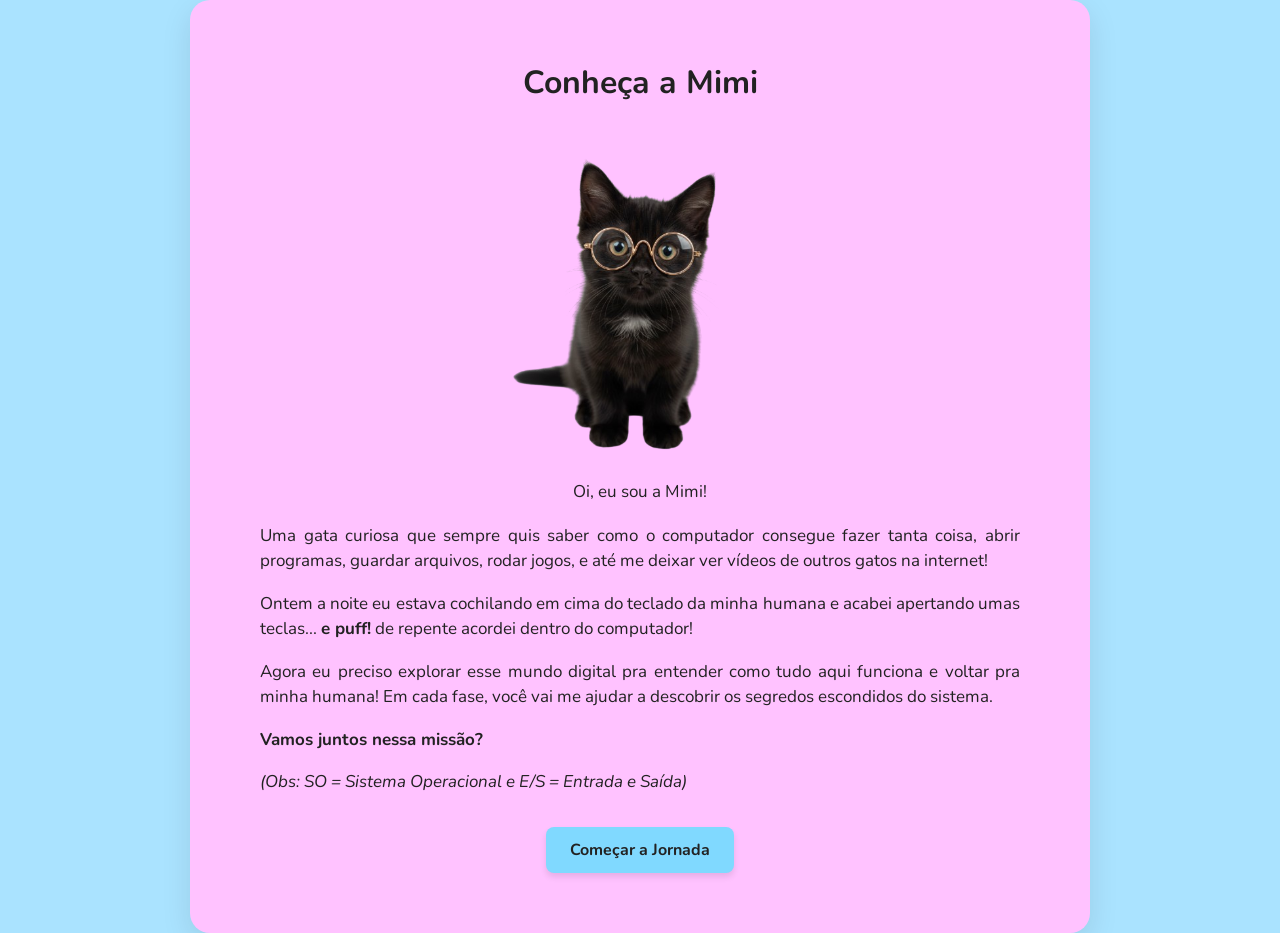
<file: index.html>
<!DOCTYPE html>
<html lang="pt-BR">

<head>
    <meta charset="UTF-8">
    <meta name="viewport" content="width=device-width, initial-scale=1.0">
    <title>Jogo da Mimi</title>
    <link rel="preconnect" href="https://fonts.googleapis.com">
    <link rel="preconnect" href="https://fonts.gstatic.com" crossorigin>
    <link href="https://fonts.googleapis.com/css2?family=Nunito:wght@400;700;800&display=swap" rel="stylesheet">
    <link rel="stylesheet" href="style.css">
</head>

<body>
    <main class="container">
        <h1>Conheça a Mimi </h1>
        <img src="imagens/gato.png" alt="Mimi curioso" class="miau-img">
        <section id="texto-doido">
            <span id="oi-mimi">Oi, eu sou a Mimi!</span>
            <div class="miau-txt">
                <p>Uma gata curiosa que sempre quis saber como o computador consegue fazer tanta coisa, abrir programas,
                    guardar arquivos, rodar jogos, e até me deixar ver vídeos de outros gatos na internet!</p>
                <p>Ontem a noite eu estava cochilando em cima do teclado da minha humana e acabei apertando umas
                    teclas... <b>e puff!</b> de repente acordei dentro do computador!</p>
                <p>Agora eu preciso explorar esse mundo digital pra entender como tudo aqui funciona e voltar pra minha
                    humana! Em cada fase, você vai me ajudar a descobrir os segredos escondidos do sistema.</p>
                <p><b>Vamos juntos nessa missão?</b></p>
                <p><i>(Obs: SO = Sistema Operacional e E/S = Entrada e Saída)</i></p>
            </div>
        </section>
        <button id="startBtn">Começar a Jornada</button>
    </main>

    <section id="intro-sequence">
        <img id="intro-img" src="imagens/hannimimi0.png" alt="Intro Mimi">
        <button id="skip-btn">Pular Introdução ⏭</button>
    </section>

    <script>
        const startBtn = document.getElementById("startBtn");
        const container = document.querySelector(".container");
        const introSequence = document.getElementById("intro-sequence");
        const introImg = document.getElementById("intro-img");
        const skipBtn = document.getElementById("skip-btn");

        const introImages = [
            "imagens/hannimimi0.png",
            "imagens/hannimimi1.png",
            "imagens/hannimimi2.png",
            "imagens/hannimimi3.png",
            "imagens/hannimimi4.png"
        ];
        let currentIntroIndex = 0;
        let introInterval;

        // Pré-carregamento das imagens para evitar travamento na animação
        introImages.forEach(src => {
            const img = new Image();
            img.src = src;
        });

        function goToIntro() {
            container.classList.add("fade-out");
            setTimeout(() => {
                container.classList.add("hidden");
                introSequence.classList.add("active");
                
                introInterval = setInterval(() => {
                    currentIntroIndex++;
                    if (currentIntroIndex >= introImages.length) {
                        endIntro();
                    } else {
                        // Faz a imagem apagar, troca e acende com suavidade
                        introImg.style.opacity = "0";
                        setTimeout(() => {
                            introImg.src = introImages[currentIntroIndex];
                            introImg.style.opacity = "1";
                        }, 400); 
                    }
                }, 2800); // Tempo total exibindo cada imagem
            }, 800);
        }

        function endIntro() {
            clearInterval(introInterval);
            document.body.classList.add("fade-out");
            setTimeout(() => {
                window.location.href = "jogo.html";
            }, 800);
        }

        startBtn.addEventListener("click", goToIntro);
        skipBtn.addEventListener("click", endIntro);
    </script>
</body>

</html>
</file>
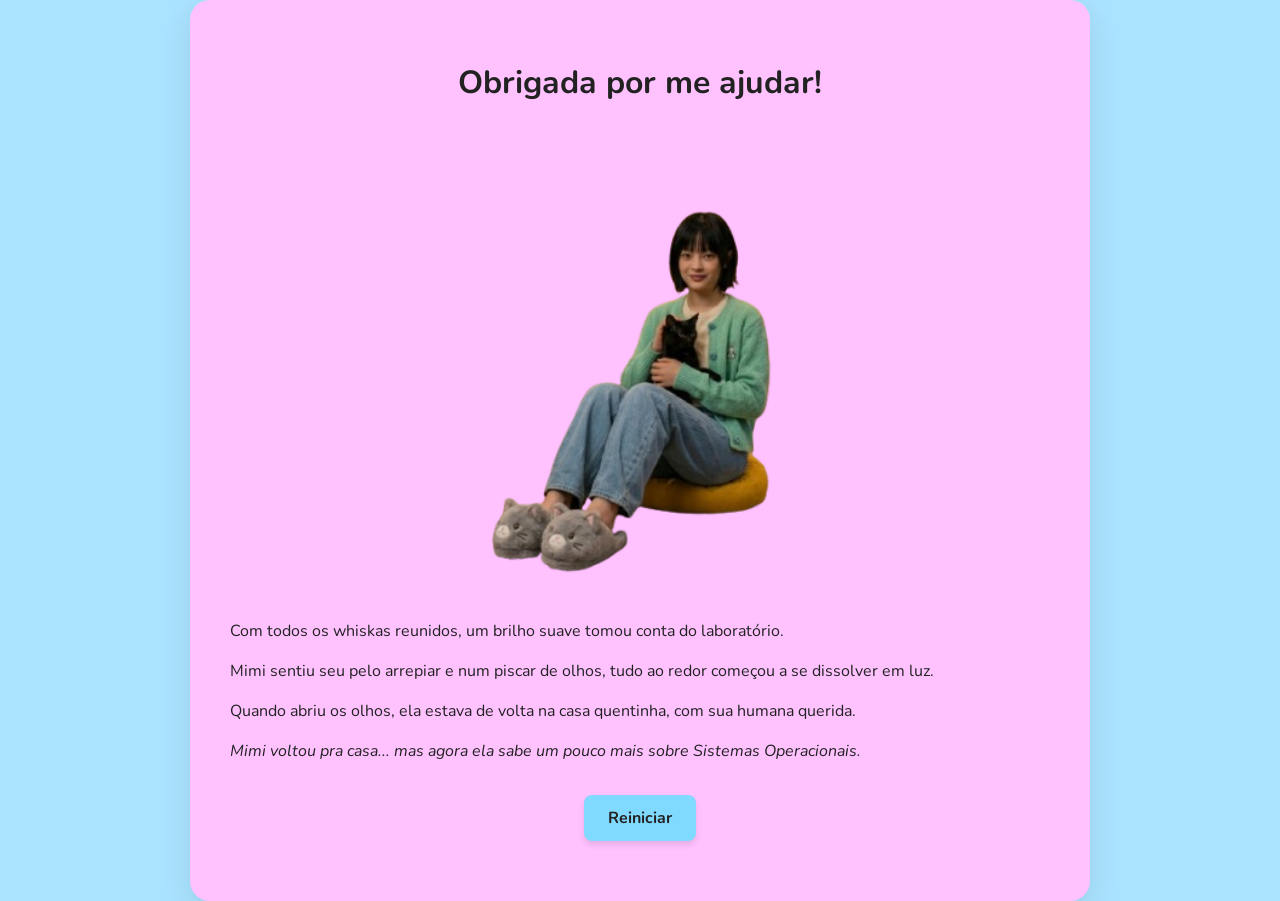
<file: ending.html>
<!DOCTYPE html>
<html lang="pt-BR">

<head>
    <meta charset="UTF-8">
    <meta name="viewport" content="width=device-width, initial-scale=1.0">
    <title>Jogo da Mimi</title>
    <link rel="preconnect" href="https://fonts.googleapis.com">
    <link rel="preconnect" href="https://fonts.gstatic.com" crossorigin>
    <link href="https://fonts.googleapis.com/css2?family=Nunito:wght@400;700;800&display=swap" rel="stylesheet">
    <link rel="stylesheet" href="style.css">
</head>

<body>

    <main class="container">
        <h1>Obrigada por me ajudar!</h1>
        <img src="imagens/miau2.png" alt="Mimi" class="Mimidona">
        <div class="miau-txt">
            <p>Com todos os whiskas reunidos, um brilho suave tomou conta do laboratório.</p>
            <p>Mimi sentiu seu pelo arrepiar e num piscar de olhos, tudo ao redor começou a se dissolver em luz.</p>
            <p>Quando abriu os olhos, ela estava de volta na casa quentinha, com sua humana querida.</p>
            <p><i>Mimi voltou pra casa... mas agora ela sabe um pouco mais sobre Sistemas Operacionais.</i></p>
        </div>
        <button id="startBtn">Reiniciar</button>
    </main>

    <script>
        const startBtn = document.getElementById("startBtn");

        startBtn.addEventListener("click", () => {
            document.body.classList.add("fade-out");

            setTimeout(() => {
                window.location.href = "index.html";
            }, 800); // espera o fade acabar antes de mudar de página
        });
    </script>

</body>
</file>
<file: style.css>
:root {
  --bg-primary: #aae3ff;
  --bg-container: #ffc2ff;
  --btn-bg: #80d9ff;
  --btn-hover: #4dc4ff;
  --text-color: #222222;
  --font-main: 'Nunito', sans-serif;
}

body {
  font-family: var(--font-main);
  background-color: var(--bg-primary);
  color: var(--text-color);
  display: flex;
  justify-content: center;
  align-items: center;
  min-height: 100vh;
  margin: 0;
  animation: fadeIn 0.8s ease-in forwards;
}

@keyframes fadeIn {
  from { opacity: 0; }
  to { opacity: 1; }
}

.fade-out {
  animation: fadeOut 0.8s ease forwards !important;
}

@keyframes fadeOut {
  from { opacity: 1; }
  to { opacity: 0; }
}


.container {
  background-color: var(--bg-container);
  text-align: center;
  width: 90%;
  max-width: 900px;
  min-height: 70vh;
  padding: 40px;
  border-radius: 20px;
  box-sizing: border-box;
  box-shadow: 0 10px 30px rgba(0, 0, 0, 0.1);
}

button {
  background-color: var(--btn-bg);
  color: var(--text-color);
  border: none;
  padding: 12px 24px;
  margin-top: 20px;
  margin-bottom: 20px;
  cursor: pointer;
  border-radius: 8px;
  font-family: var(--font-main);
  font-size: 1rem;
  font-weight: 700;
  transition: all 0.3s ease;
  box-shadow: 0 4px 6px rgba(0, 0, 0, 0.1);
}

button:hover {
  background-color: var(--btn-hover);
  transform: translateY(-2px);
  box-shadow: 0 6px 12px rgba(0, 0, 0, 0.15);
}

button:active {
  transform: translateY(1px);
  box-shadow: 0 2px 4px rgba(0, 0, 0, 0.1);
}

.hidden {
  display: none;
}

#progress-wrapper {
  margin-top: 10px;
  width: 80%;
  margin: 10px auto 0;
}

#phase-indicator {
  font-size: 16px;
  font-weight: bold;
  color: var(--text-color);
  margin-bottom: 8px;
  text-align: left;
}

#progress-bar-container {
  width: 100%;
  height: 12px;
  background-color: #f0f0f0;
  border-radius: 6px;
  overflow: hidden;
  box-shadow: inset 0 1px 3px rgba(0,0,0,0.1);
}

#progress-bar {
  height: 100%;
  width: 0%;
  background-color: var(--btn-bg);
  transition: width 0.4s ease-out;
}

#restart-game-btn {
  background-color: transparent;
  color: #777;
  box-shadow: none;
  font-size: 14px;
  margin-top: 30px;
  padding: 8px 16px;
}

#restart-game-btn:hover {
  color: var(--text-color);
  background-color: rgba(0,0,0,0.05);
  box-shadow: none;
  transform: none;
}

#question-container {
  margin-top: 20px;
  width: 100%;
  text-align: center;
  margin: 20px auto 0;
}


.option {
  display: block;
  background-color: #fcfcfc;
  border: 1px solid rgba(0,0,0,0.05);
  padding: 12px;
  margin: 10px auto;
  width: 80%;
  cursor: pointer;
  border-radius: 8px;
  transition: all 0.2s ease;
  box-shadow: 0 3px 6px rgba(0, 0, 0, 0.05);
}

.option:hover {
  background-color: var(--btn-hover);
  transform: translateY(-2px);
  box-shadow: 0 5px 10px rgba(0, 0, 0, 0.1);
}

.option:active {
  transform: translateY(1px);
  box-shadow: 0 2px 4px rgba(0, 0, 0, 0.05);
}

#cpu-container {
  margin-top: 30px;
}


.unlock-container {
  text-align: center;
  margin-top: 20px;
}

.unlock-container .piece-img {
  width: 200px;
  height: auto;
  margin-bottom: 10px;
}


#pieces {
  display: flex;
  flex-wrap: wrap;
  justify-content: center;
  gap: 5px;
  margin-top: 5px;
}

#pieces .piece-img {
  width: 100px;
  height: auto;
}

.miau-img {
  height: 40%;
  width: 40%;
  margin: 10px 0;
  animation: float 2s ease-in-out infinite;
}

#texto-doido {
  margin: 0 auto;
  font-size: 17px;
  padding: 0px 30px;
  max-width: 900px;
}

.miau-txt {
  text-align: justify;
  margin-top: 20px;
}

.miau-txt p {
  margin-bottom: 12px;
  line-height: 1.5;
}

@keyframes float {
  0%, 100% { transform: translateY(0); }
  50% { transform: translateY(-10px); }
}

@keyframes shake {
  0% { transform: translateX(0); }
  25% { transform: translateX(-5px); }
  50% { transform: translateX(5px); }
  75% { transform: translateX(-5px); }
  100% { transform: translateX(0); }
}

.shake-error {
  animation: shake 0.4s ease-in-out;
  background-color: #ffb3b3 !important;
  border-color: #ff9999 !important;
}

@keyframes bounce {
  0%, 20%, 50%, 80%, 100% { transform: translateY(0); }
  40% { transform: translateY(-15px); }
  60% { transform: translateY(-7px); }
}

.bounce-item {
  animation: bounce 0.8s ease;
}

#miauMascote {
  position: fixed;
  bottom: 30px;
  right: 30px;
  transform: translate(0, 0);
  width: 180px;
  opacity: 0;
  transition: all 0.8s ease;
  z-index: 1000;
}

#miauMensagem {
  position: fixed;
  bottom: 180px;
  right: 50px;
  transform: translate(0, 0);
  background: var(--btn-bg);
  color: var(--text-color);
  padding: 15px 25px;
  border-radius: 16px;
  font-weight: bold;
  font-size: 20px;
  opacity: 0;
  transition: all 0.8s ease;
  z-index: 999;
  box-shadow: 0 5px 15px rgba(0, 0, 0, 0.1);
}

#miauMascote.show {
  opacity: 1;
  transform: translateY(0);
}

#miauMensagem.show {
  opacity: 1;
  transform: translateY(0);
}

#question-container p {
  font-size: 20px;
  line-height: 28px;
}

#question-container h2 {
  font-size: 26px;
  margin-bottom: 15px;
}

.fade {
  opacity: 0;
  transition: opacity 0.8s ease;
}

.show {
  opacity: 1;
}

.h2 {
  font-weight: bold;
  font-size: 20px;
}

.Mimidona {
  width: 100%;
  margin: 10px;
}

.inicio {
  width: 100%;
  margin: 10px;

}

/* ======= RESPONSIVIDADE ======= */
@media (max-width: 768px) {
  .container {
    width: 95%;
    padding: 20px;
  }

  .miau-img {
    width: 60%;
    height: auto;
  }

  #texto-doido {
    padding: 0 10px;
    font-size: 15px;
  }

  h1 { font-size: 1.5rem; }
  h2 { font-size: 1.3rem; }

  #question-container p { 
    font-size: 18px; 
    line-height: 24px;
  }

  .option { 
    width: 95%; 
    padding: 10px;
  }

  #miauMascote {
    right: 10px;
    width: 120px;
  }

  #miauMensagem {
    right: 10px;
    bottom: 180px;
    font-size: 16px;
    padding: 10px 15px;
  }
}

/* ======= INTRODUÇÃO (CUTSCENE) ======= */
#intro-sequence {
  width: 100%;
  height: 100vh;
  display: none;
  flex-direction: column;
  justify-content: center;
  align-items: center;
  position: absolute;
  top: 0;
  left: 0;
  animation: fadeIn 0.8s ease forwards;
  background-color: var(--bg-primary);
  z-index: 9999;
}

#intro-sequence.active {
  display: flex;
}

#intro-img {
  max-width: 90%;
  max-height: 85vh;
  border-radius: 12px;
  box-shadow: 0 10px 30px rgba(0, 0, 0, 0.2);
  transition: opacity 0.4s ease;
  opacity: 1;
}

#skip-btn {
  position: absolute;
  bottom: 25px;
  right: 25px;
  background-color: rgba(255, 255, 255, 0.3);
  color: var(--text-color);
  font-size: 15px;
  padding: 10px 20px;
  border: 1px solid rgba(0,0,0,0.1);
  border-radius: 20px;
  box-shadow: 0 2px 5px rgba(0,0,0,0.1);
  margin: 0;
  backdrop-filter: blur(5px);
}

#skip-btn:hover {
  background-color: rgba(255, 255, 255, 0.7);
  transform: none;
  box-shadow: 0 4px 10px rgba(0,0,0,0.15);
}
</file>
